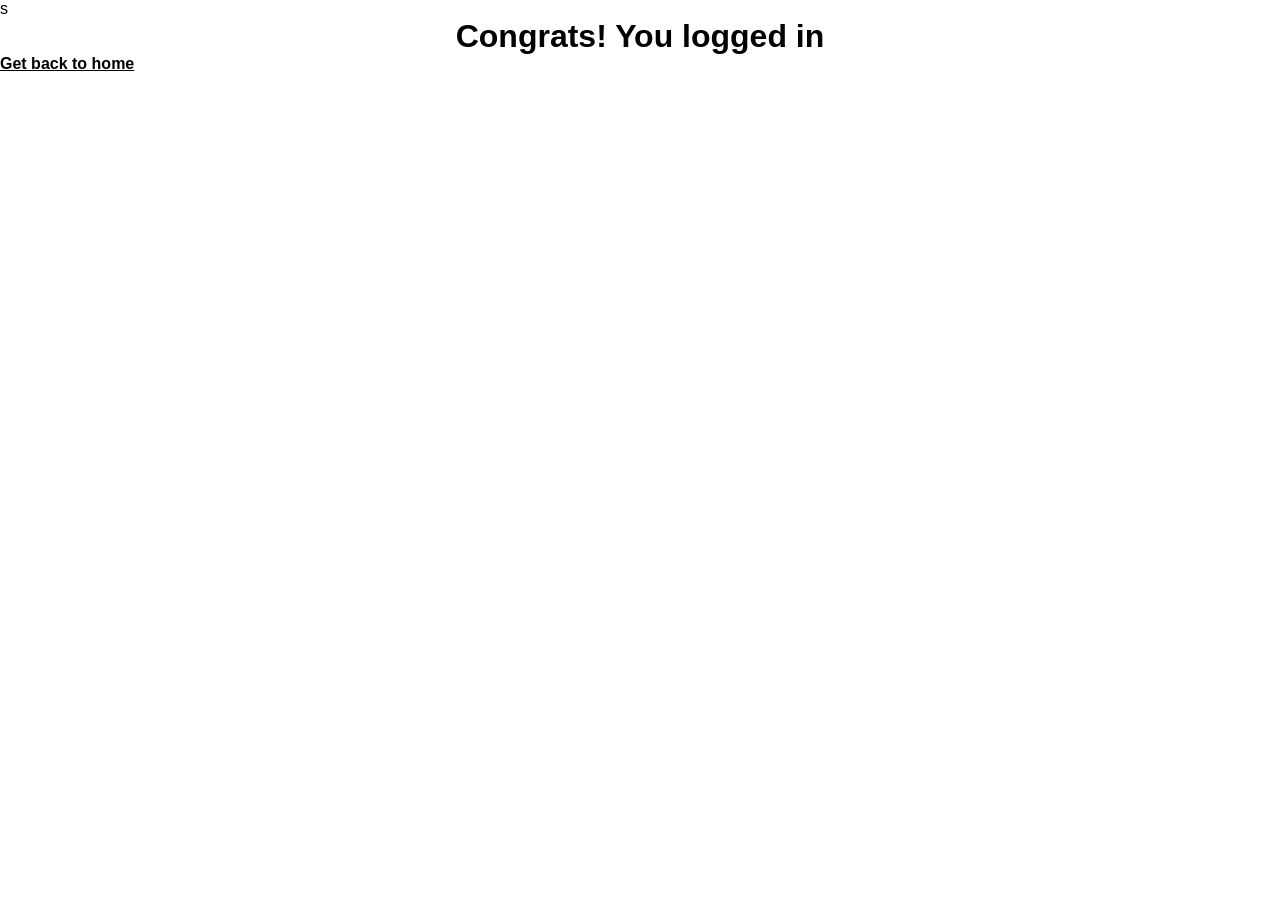
<file: login-page/logged.html>
<html lang="en">
    <head>
        <title>logged in</title>
        <link rel="stylesheet" href="login.css">s
        <style>
            h1 {
                text-align: center;

            }
        </style>
    </head>
    <body>
        <h1>Congrats! You logged in</h1>
        <a href="index.html"><h4>Get back to home</h4></a>
    </body>
</html>
</file>
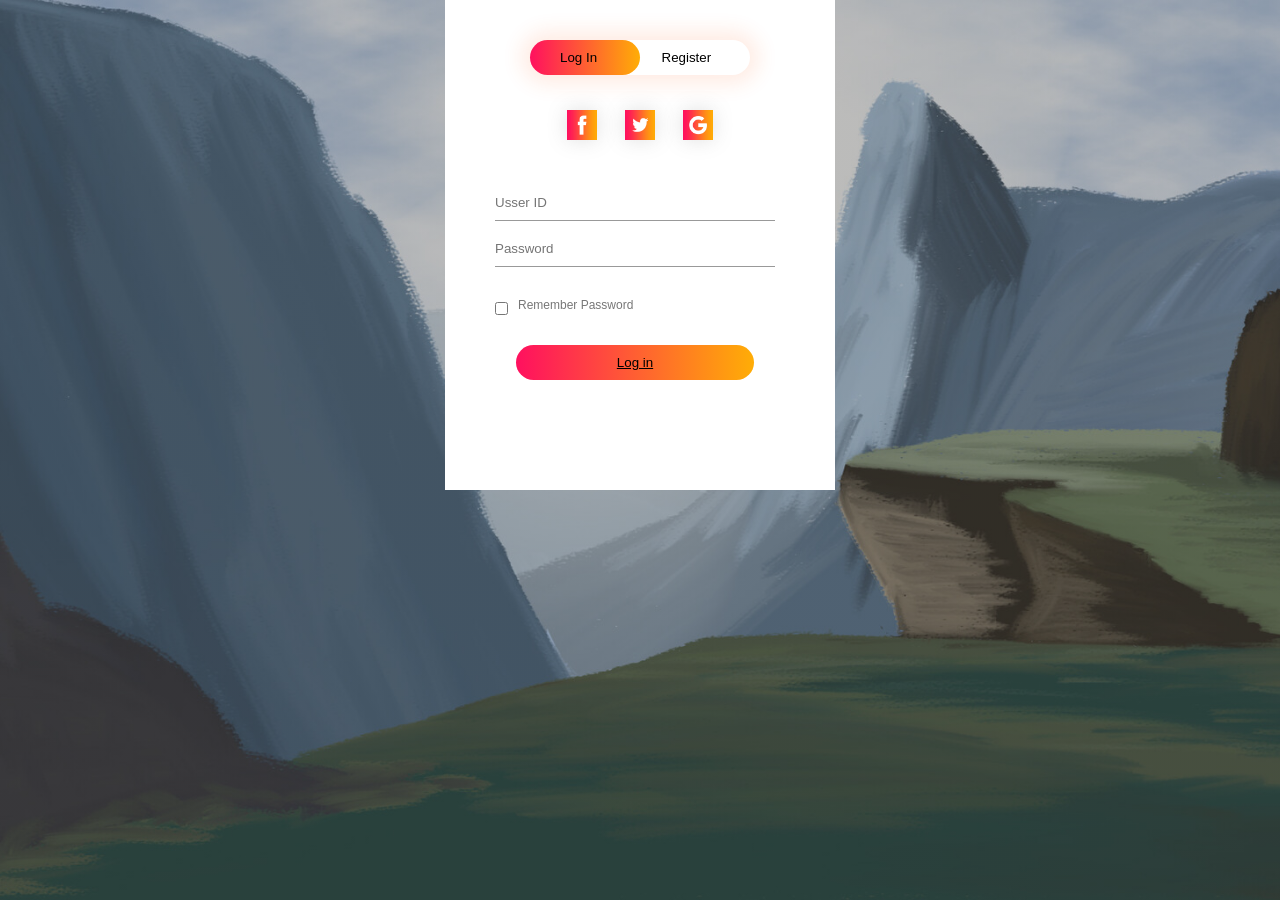
<file: login-page/login.html>
<html lang="en">
    <head>
        <title>Login</title>
        <link rel="stylesheet" href="login.css">
    </head>
    <body>
        <div class="hero">
            <div class="form-box">
                <div class="button-box">
                    <div id="btn"></div>
                    <button type="button" class="toggle-btn" onclick="login()">Log In</button>
                    <button type="button" class="toggle-btn" onclick="register()">Register</button>
                </div>
                <div class="social-icons">
                    <a href="/error.html"><img src="fb.png"></a>
                   <a href="/error.html"><img src="tw.png"></a> 
                   <a href="/error.html"><img src="gp.png"></a>
                </div>
                <form id="login" class="input-group">
                    <input type="text" class="input-field" placeholder="Usser ID" required>
                    <input type="password" class="input-field" placeholder="Password" required>
                    <input type="checkbox" class="check-box"><span>Remember Password</span>
                    <button type="submit" class="submit-btn"><a href="logged.html">Log in</a></button>
                </form>
                <form id="register" class="input-group">
                    <input type="text" class="input-field" placeholder="Usser ID" required>
                    <input type="email" class="input-field" placeholder="Email ID" required>
                    <input type="password" class="input-field" placeholder="Password" required>
                    <input type="checkbox" class="check-box"><span>I agree to all the terms & conditions</span>
                    <button type="submit" class="submit-btn"><a href="reg.html">Register</a></button>
                </form>
            </div>
        </div>
         <script>
            var x = document.getElementById("login");
            var y = document.getElementById("register");
            var z = document.getElementById("btn");

            function register() {
                x.style.left = "-400px";
                y.style.left = "50px";
                z.style.left = "110px";
            }
            function login() {
                x.style.left = "50px";
                y.style.left = "450px";
                z.style.left = "0px";
            }
         </script>
    </body>
</html>
</file>
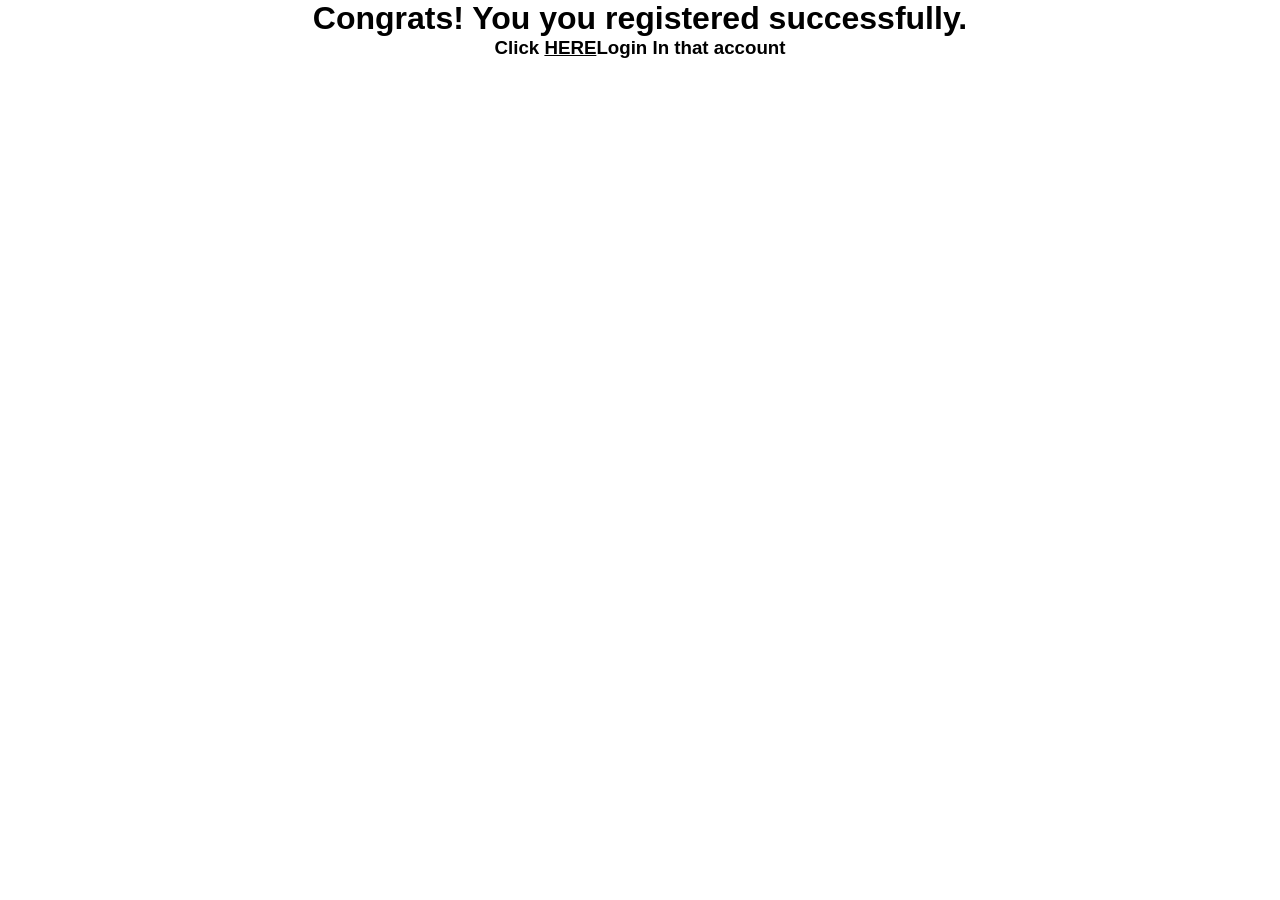
<file: login-page/reg.html>
<html lang="en">
    <head>
        <title>logged in</title>
        <link rel="stylesheet" href="login.css">
        <style>
            h1 {
                text-align: center;
            }
            h3 {
                text-align: center;
            }
        </style>
    </head>
    <body>
        <h1>Congrats! You you registered successfully.<br> </h1>
        <h3>Click <a href="login.html">HERE</a>Login In that account</h3>
    </body>
</html>
</file>
<file: login-page/login.css>
*{
    margin: 0;
    padding: 0;
    font-family: sans-serif;
}

.hero {
    height: 100%;
    width: 100%;
    background-image: linear-gradient(rgba(86, 86, 86, 0.4),rgba(86, 86, 86, 0.4)), url(banner1.jpg);
    background-position: center;
    background-size: cover;
    padding: absolute;
}

.form-box {
    width: 380px;
    height: 480px;
    position: relative;
    background: #fff;
    margin: auto;
    padding: 5px;
    overflow: hidden;
}

.button-box {
    width: 220px;
    margin: 35px auto;
    position: relative;
    box-shadow: 0 0 20px 9px #ff61241f;
    border-radius: 30px;
}

.toggle-btn {
    padding: 10px 30px;
    cursor: pointer;
    background: transparent;
    border: 0;
    outline: none;
    position: relative;
}

#btn {
    top: 0;
    left: 0;
    position: absolute;
    width: 110px;
    height: 100%;
    background: linear-gradient(to right, #ff105f, #ffad06);
    border-radius: 30px;
    transition: 0.5s;
}

.social-icons {
    margin: 30px auto;
    text-align: center;
}

.social-icons img {
    width: 30px;
    margin: 0 12px;
    box-shadow: 0 0 20px 0 #7f7f7f3d;
    cursor: pointer;
}

.input-group {
    top: 180px;
    position: absolute;
    width: 280px;
    transition: .5s;
}

.input-field {
    width: 100%;
    padding: 10px 0;
    margin: 5px 0;
    border-left: 0;
    border-top: 0;
    border-right: 0;
    border-bottom: 1px solid #999;
    outline: none;
    background: transparent;
}

.submit-btn {
    width: 85%;
    padding: 10px 30px;
    cursor: pointer;
    display: block;
    margin: auto;
    background: linear-gradient(to right, #ff105f, #ffad06);
    border: 0;
    outline: none;
    border-radius: 30px;
}

.check-box {
    margin: 30px 10px 30px 0;
}
span{
    color: #777;
    font-size: 12px;
    bottom: 68px;
    position: absolute;
}

#login {
    left: 50px;
}

#register {
    left: 450px;
}

a {
    color: black;
}
</file>
